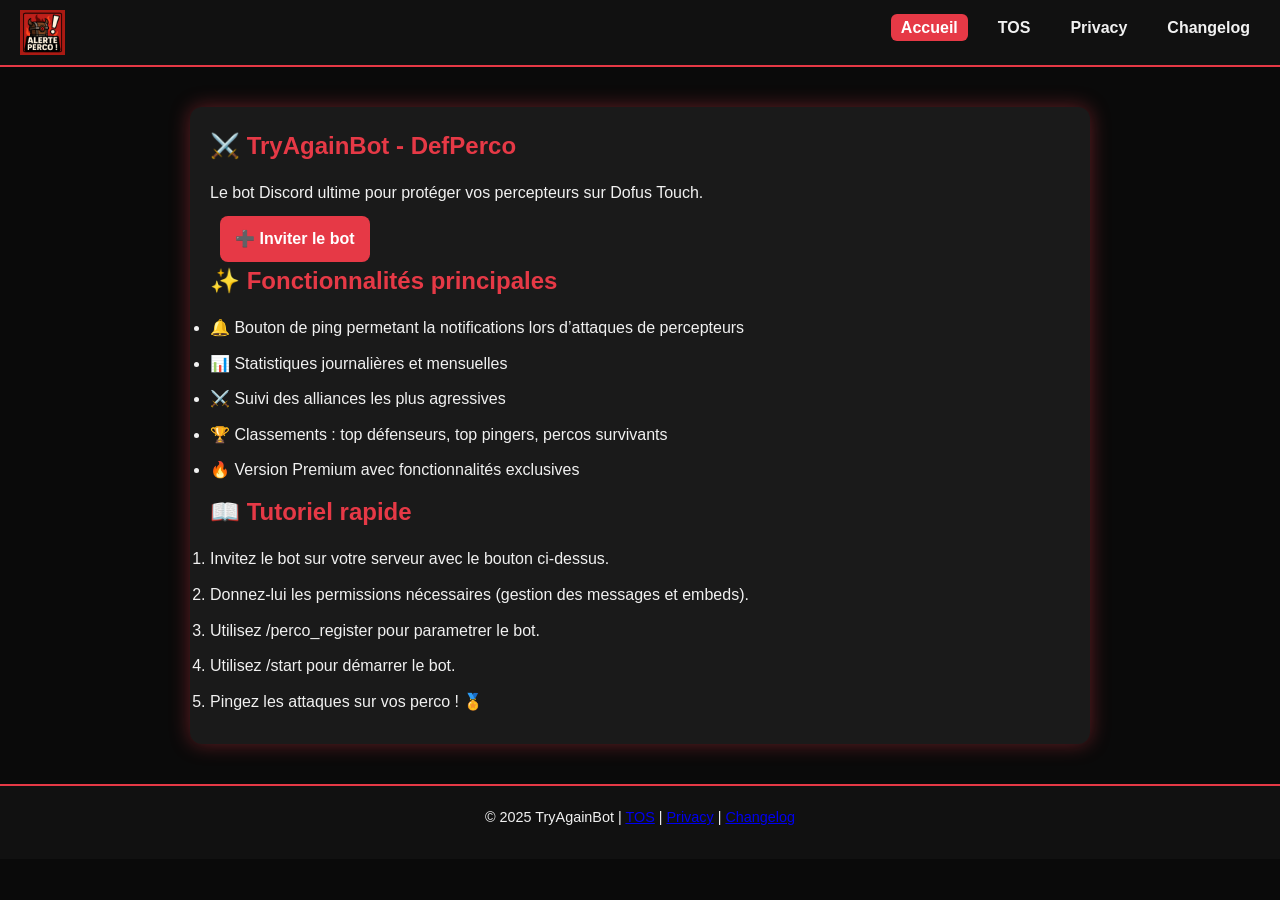
<file: index.html>
<!DOCTYPE html>
<html lang="fr">
<head>
    <meta charset="UTF-8">
    <meta name="viewport" content="width=device-width, initial-scale=1.0">
    <title>TryAgainBot - Bot Discord</title>
    <link rel="stylesheet" href="style.css">
    <link rel="icon" type="image/png" sizes="32x32" href="assets/logo-32.png">
</head>
<body>
    <!-- Navigation -->
    <header>
        <nav class="navbar">
            <img src="assets/logo.png" alt="Logo Bot" class="logo">
            <ul>
                <li><a href="index.html" class="active">Accueil</a></li>
                <li><a href="tos.html">TOS</a></li>
                <li><a href="privacy.html">Privacy</a></li>
                <li><a href="changelog.html">Changelog</a></li>
            </ul>
        </nav>
    </header>
    <main class="content">
        <!-- Hero section -->
        <section class="hero">
            <h1>⚔️ TryAgainBot - DefPerco</h1>
            <p>Le bot Discord ultime pour protéger vos percepteurs sur Dofus Touch.</p>
            <a href="https://discord.com/oauth2/authorize?client_id=1411062059818422323" class="btn">➕ Inviter le bot</a>
        </section>

        <!-- Features -->
        <section class="features">
            <h2>✨ Fonctionnalités principales</h2>
            <ul>
                <li>🔔 Bouton de ping permetant la notifications lors d’attaques de percepteurs</li>
                <li>📊 Statistiques journalières et mensuelles</li>
                <li>⚔️ Suivi des alliances les plus agressives</li>
                <li>🏆 Classements : top défenseurs, top pingers, percos survivants</li>
                <li>🔥 Version Premium avec fonctionnalités exclusives</li>
            </ul>
        </section>

        <!-- Tutoriel -->
        <section class="tutorial">
           <h2>📖 Tutoriel rapide</h2>
            <ol>
            <li>Invitez le bot sur votre serveur avec le bouton ci‑dessus.</li>
            <li>Donnez‑lui les permissions nécessaires (gestion des messages et embeds).</li>
            <li>Utilisez <code>/perco_register</code> pour parametrer le bot.</li>
            <li>Utilisez <code>/start</code> pour démarrer le bot.</li>
            <li>Pingez les attaques sur vos perco ! 🏅</li>
            </ol>
        </section>
    </main>

    <!-- Footer -->
    <footer>
        <p>© 2025 TryAgainBot | <a href="tos.html">TOS</a> | <a href="privacy.html">Privacy</a> | <a href="changelog.html">Changelog</a></p>
    </footer>
</body>
</html>
</file>
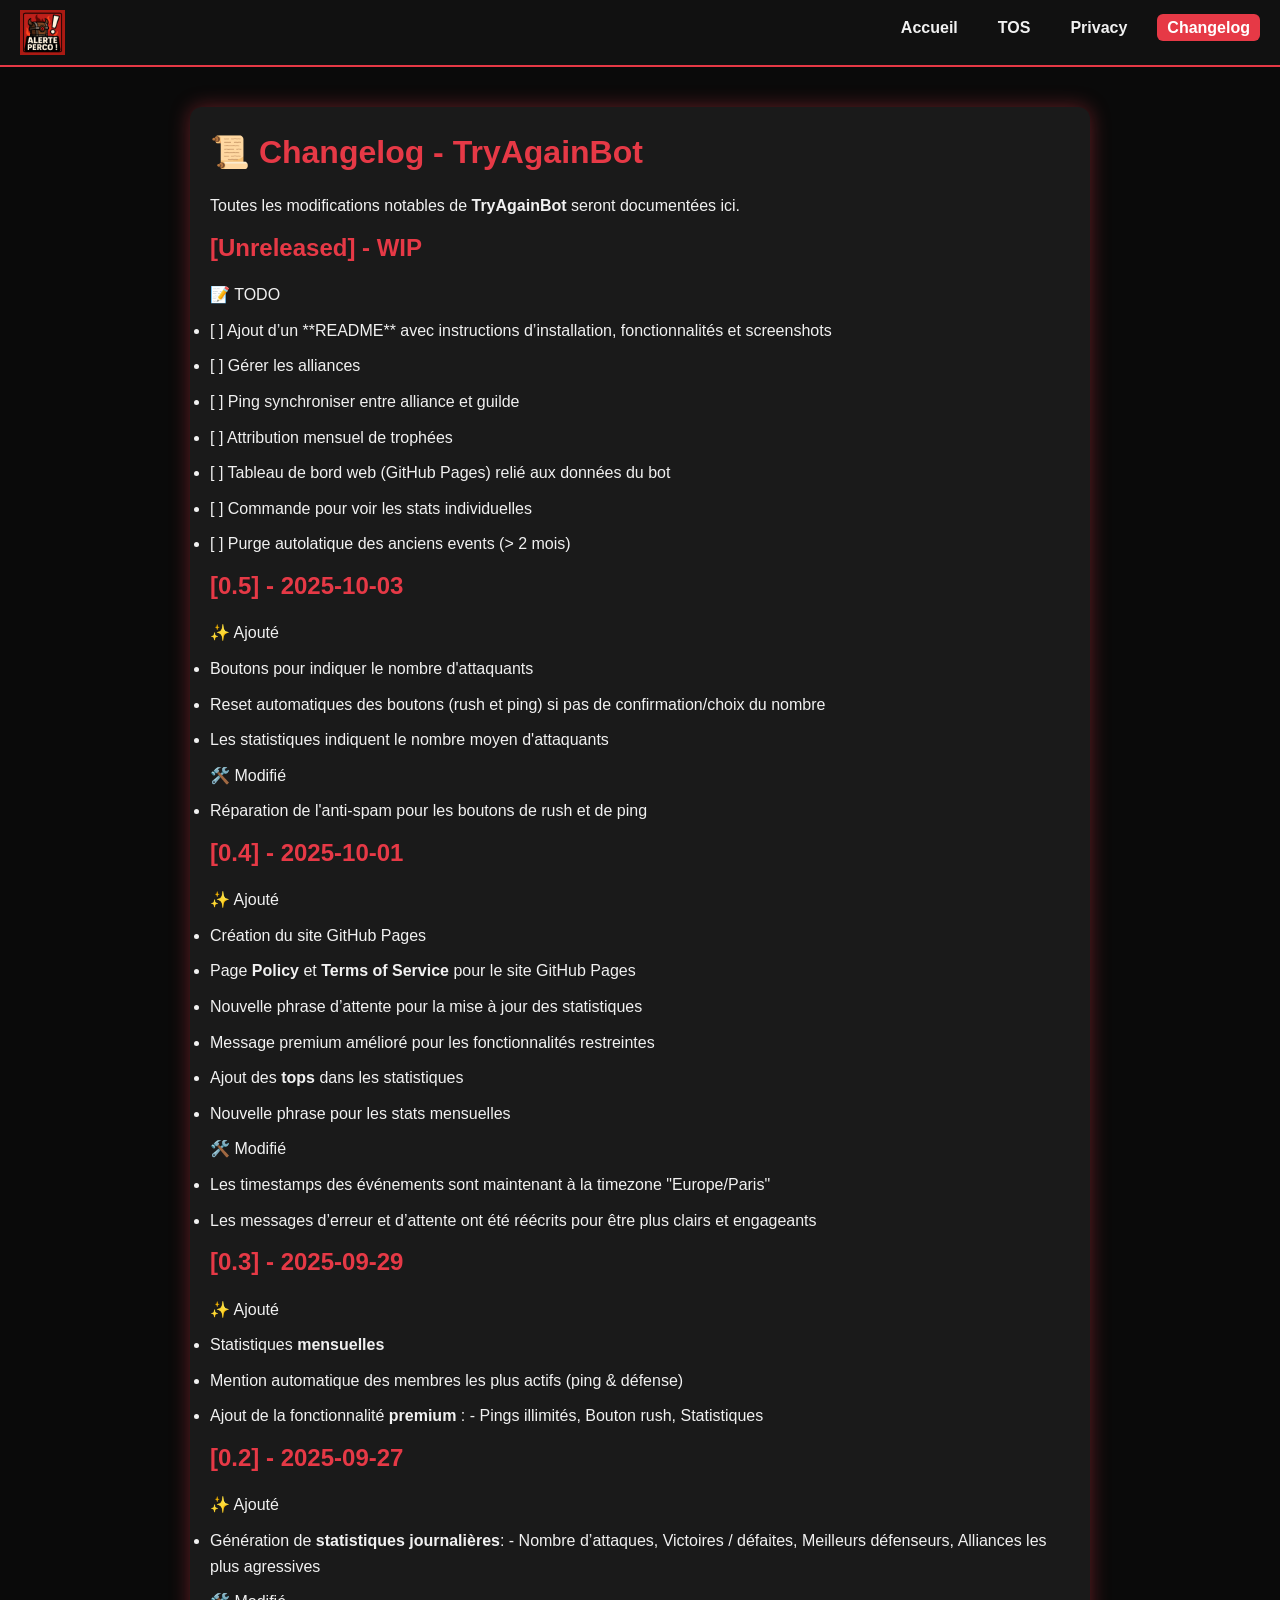
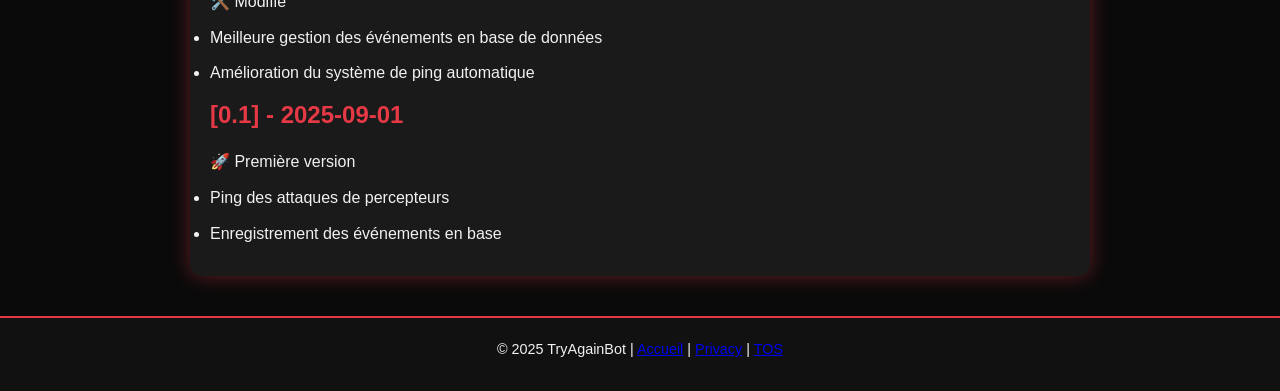
<file: changelog.html>
<!DOCTYPE html>
<html lang="fr">
<head>
    <meta charset="UTF-8">
    <meta name="viewport" content="width=device-width, initial-scale=1.0">
    <title>TryAgainBot - Changelog</title>
    <link rel="stylesheet" href="style.css">
    <link rel="icon" type="image/png" sizes="32x32" href="assets/logo-32.png">
</head>
<body>
    <!-- Navigation -->
    <header>
        <nav class="navbar">
            <img src="assets/logo.png" alt="Logo Bot" class="logo">
            <ul>
                <li><a href="index.html">Accueil</a></li>
                <li><a href="tos.html">TOS</a></li>
                <li><a href="privacy.html">Privacy</a></li>
                <li><a href="changelog.html" class="active">Changelog</a></li>
            </ul>
        </nav>
    </header>

    <!-- Content -->
    <main class="content">
        <h1>📜 Changelog - TryAgainBot</h1>
        <p>Toutes les modifications notables de  <strong>TryAgainBot</strong> seront documentées ici.</p>

        <h2>[Unreleased] - WIP</h2>
        <p>
            📝 TODO 
        </p>
        <ul>
            <li>[ ] Ajout d’un **README** avec instructions d’installation, fonctionnalités et screenshots</li>
            <li>[ ] Gérer les alliances</li>
            <li>[ ] Ping synchroniser entre alliance et guilde</li>
            <li>[ ] Attribution mensuel de trophées</li>
            <li>[ ] Tableau de bord web (GitHub Pages) relié aux données du bot  </li>
            <li>[ ] Commande pour voir les stats individuelles  </li>
            <li>[ ] Purge autolatique des anciens events (> 2 mois)</li>
        </ul>
        <h2>[0.5] - 2025-10-03</h2>
        <p>
            ✨ Ajouté
        </p>
        <ul>
            <li>Boutons pour indiquer le nombre d'attaquants</li>
            <li>Reset automatiques des boutons (rush et ping) si pas de confirmation/choix du nombre</li>
            <li>Les statistiques indiquent le nombre moyen d'attaquants</li>
        </ul>
        <p>
            🛠️ Modifié
        </p>
        <ul>
            <li>Réparation de l'anti-spam pour les boutons de rush et de ping</li>
        </ul>
        <h2>[0.4] - 2025-10-01</h2>
        <p>
            ✨ Ajouté
        </p>
        <ul>
            <li>Création du site GitHub Pages</li>
            <li>Page <strong>Policy</strong> et <strong>Terms of Service</strong> pour le site GitHub Pages</li>
            <li>Nouvelle phrase d’attente pour la mise à jour des statistiques</li>
            <li>Message premium amélioré pour les fonctionnalités restreintes</li>
            <li>Ajout des <strong>tops</strong> dans les statistiques</li>
            <li>Nouvelle phrase pour les stats mensuelles</li>
        </ul>
        <p>
            🛠️ Modifié
        </p>
        <ul>
            <li>Les timestamps des événements sont maintenant à la timezone "Europe/Paris"</li>
            <li>Les messages d’erreur et d’attente ont été réécrits pour être plus clairs et engageants</li>
        </ul>
        <h2>[0.3] - 2025-09-29</h2>
        <p>
            ✨ Ajouté
        </p>
        <ul>
            <li>Statistiques <strong>mensuelles</strong></li>
            <li> Mention automatique des membres les plus actifs (ping & défense)</li>
            <li> Ajout de la fonctionnalité <strong>premium</strong> :
                    - Pings illimités, Bouton rush, Statistiques</li>
        </ul>
         <h2>[0.2] - 2025-09-27</h2>
        <p>
            ✨ Ajouté
        </p>
        <ul>
            <li>Génération de <strong>statistiques journalières</strong>:
              - Nombre d’attaques, Victoires / défaites, Meilleurs défenseurs, Alliances les plus agressives</li>
        </ul>
        <p>
            🛠️ Modifié
        </p>
        <ul>
            <li>Meilleure gestion des événements en base de données</li>
            <li>Amélioration du système de ping automatique</li>
        </ul>
        <h2>[0.1] - 2025-09-01</h2>
        <p>
            🚀 Première version
        </p>
        <ul>
            <li>Ping des attaques de percepteurs</li>
            <li>Enregistrement des événements en base</li>
        </ul>
    </main>

    <!-- Footer -->
    <footer>
        <p>© 2025 TryAgainBot | <a href="index.html">Accueil</a> | <a href="privacy.html">Privacy</a> | <a href="tos.html">TOS</a></p>
    </footer>
</body>
</html>
</file>
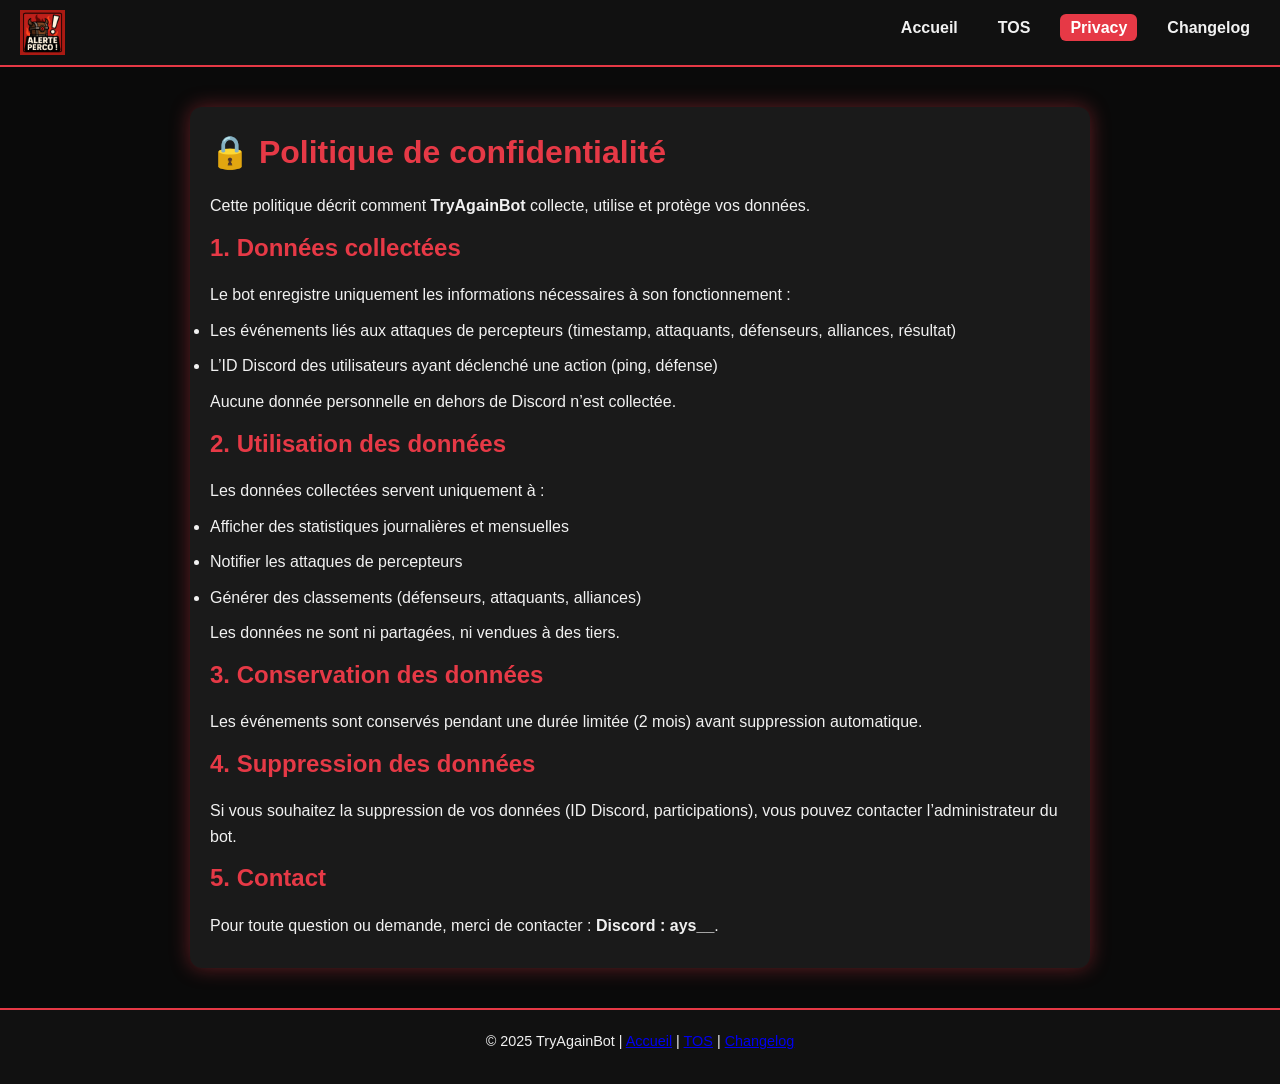
<file: privacy.html>
<!DOCTYPE html>
<html lang="fr">
<head>
    <meta charset="UTF-8">
    <meta name="viewport" content="width=device-width, initial-scale=1.0">
    <title>TryAgainBot - Privacy Policy</title>
    <link rel="stylesheet" href="style.css">
    <link rel="icon" type="image/png" sizes="32x32" href="assets/logo-32.png">
</head>
<body>
    <!-- Navigation -->
    <header>
        <nav class="navbar">
            <img src="assets/logo.png" alt="Logo Bot" class="logo">
            <ul>
                <li><a href="index.html">Accueil</a></li>
                <li><a href="tos.html">TOS</a></li>
                <li><a href="privacy.html" class="active">Privacy</a></li>
                <li><a href="changelog.html">Changelog</a></li>
            </ul>
        </nav>
    </header>

    <!-- Content -->
    <main class="content">
        <h1>🔒 Politique de confidentialité</h1>
        <p>
            Cette politique décrit comment <strong>TryAgainBot</strong> collecte, utilise et protège vos données.
        </p>

        <h2>1. Données collectées</h2>
        <p>
            Le bot enregistre uniquement les informations nécessaires à son fonctionnement :
        </p>
        <ul>
            <li>Les événements liés aux attaques de percepteurs (timestamp, attaquants, défenseurs, alliances, résultat)</li>
            <li>L’ID Discord des utilisateurs ayant déclenché une action (ping, défense)</li>
        </ul>
        <p>
            Aucune donnée personnelle en dehors de Discord n’est collectée.
        </p>

        <h2>2. Utilisation des données</h2>
        <p>
            Les données collectées servent uniquement à :
        </p>
        <ul>
            <li>Afficher des statistiques journalières et mensuelles</li>
            <li>Notifier les attaques de percepteurs</li>
            <li>Générer des classements (défenseurs, attaquants, alliances)</li>
        </ul>
        <p>
            Les données ne sont ni partagées, ni vendues à des tiers.
        </p>

        <h2>3. Conservation des données</h2>
        <p>
            Les événements sont conservés pendant une durée limitée (2 mois) avant suppression automatique.
        </p>

        <h2>4. Suppression des données</h2>
        <p>
            Si vous souhaitez la suppression de vos données (ID Discord, participations), vous pouvez contacter l’administrateur du bot.
        </p>

        <h2>5. Contact</h2>
        <p>
            Pour toute question ou demande, merci de contacter : <strong>Discord : ays__</strong>.
        </p>
    </main>

    <!-- Footer -->
    <footer>
        <p>© 2025 TryAgainBot | <a href="index.html">Accueil</a> | <a href="tos.html">TOS</a> | <a href="changelog.html">Changelog</a></p>
    </footer>
</body>
</html>
</file>
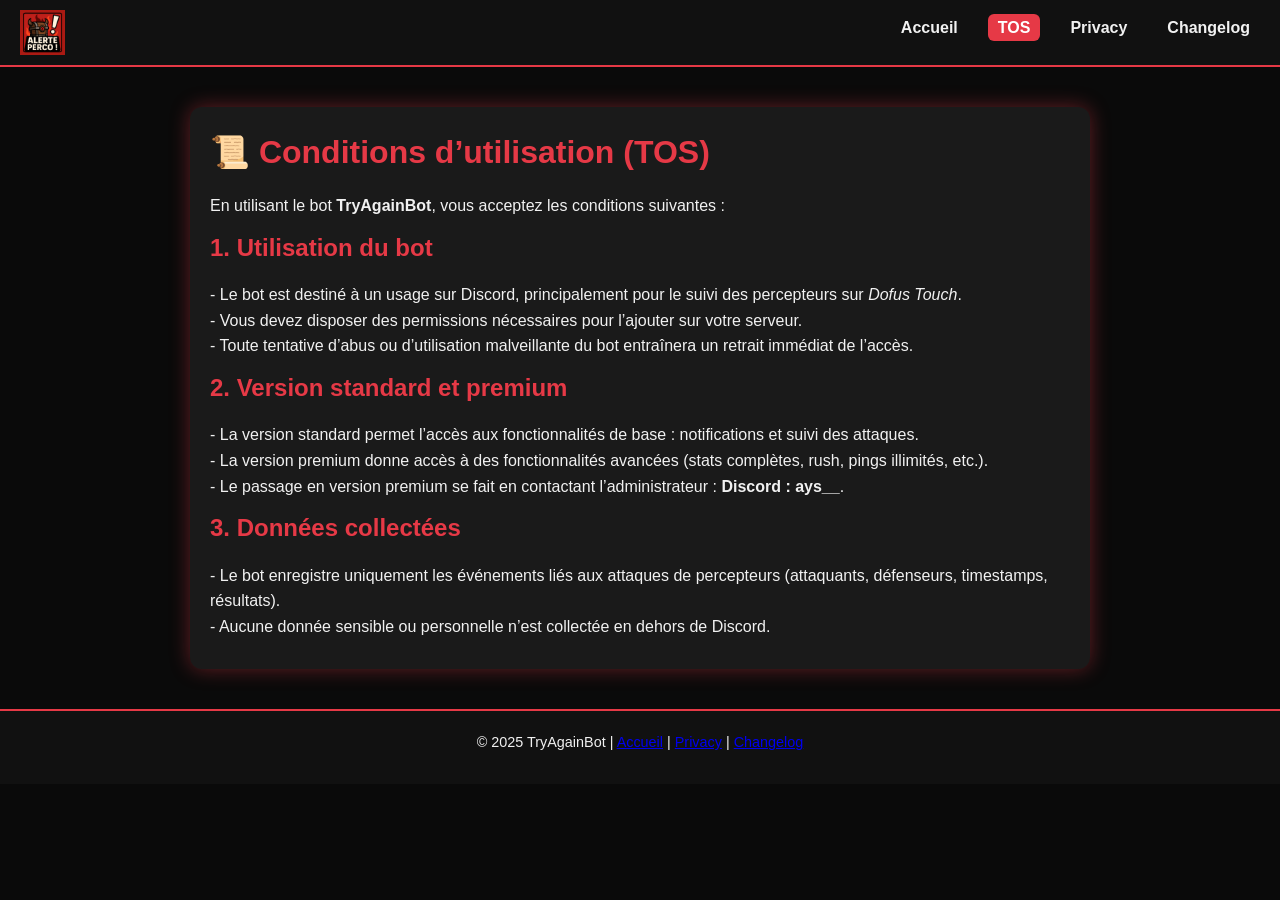
<file: tos.html>
<!DOCTYPE html>
<html lang="fr">
<head>
    <meta charset="UTF-8">
    <meta name="viewport" content="width=device-width, initial-scale=1.0">
    <title>TryAgainBot - Terms of Service</title>
    <link rel="stylesheet" href="style.css">
    <link rel="icon" type="image/png" sizes="32x32" href="assets/logo-32.png">
</head>
<body>
    <!-- Navigation -->
    <header>
        <nav class="navbar">
            <img src="assets/logo.png" alt="Logo Bot" class="logo">
            <ul>
                <li><a href="index.html">Accueil</a></li>
                <li><a href="tos.html" class="active">TOS</a></li>
                <li><a href="privacy.html">Privacy</a></li>
                <li><a href="changelog.html">Changelog</a></li>
            </ul>
        </nav>
    </header>

    <!-- Content -->
    <main class="content">
        <h1>📜 Conditions d’utilisation (TOS)</h1>
        <p>En utilisant le bot <strong>TryAgainBot</strong>, vous acceptez les conditions suivantes :</p>

        <h2>1. Utilisation du bot</h2>
        <p>
            - Le bot est destiné à un usage sur Discord, principalement pour le suivi des percepteurs sur <em>Dofus Touch</em>.<br>
            - Vous devez disposer des permissions nécessaires pour l’ajouter sur votre serveur.<br>
            - Toute tentative d’abus ou d’utilisation malveillante du bot entraînera un retrait immédiat de l’accès.
        </p>

        <h2>2. Version standard et premium</h2>
        <p>
            - La version standard permet l’accès aux fonctionnalités de base : notifications et suivi des attaques.<br>
            - La version premium donne accès à des fonctionnalités avancées (stats complètes, rush, pings illimités, etc.).<br>
            - Le passage en version premium se fait en contactant l’administrateur : <strong>Discord : ays__</strong>.
        </p>

        <h2>3. Données collectées</h2>
        <p>
            - Le bot enregistre uniquement les événements liés aux attaques de percepteurs (attaquants, défenseurs, timestamps, résultats).<br>
            - Aucune donnée sensible ou personnelle n’est collectée en dehors de Discord.
        </p>
    </main>

    <!-- Footer -->
    <footer>
        <p>© 2025 TryAgainBot | <a href="index.html">Accueil</a> | <a href="privacy.html">Privacy</a> | <a href="changelog.html">Changelog</a></p>
    </footer>
</body>
</html>
</file>
<file: style.css>
/* Reset */
* {
    margin: 0;
    padding: 0;
    box-sizing: border-box;
    font-family: 'Segoe UI', Tahoma, Geneva, Verdana, sans-serif;
}

/* General */
body {
    background: #0a0a0a;
    color: #f1f1f1;
    line-height: 1.6;
}

/* Navigation */
header {
    background: #111;
    padding: 10px 20px;
    border-bottom: 2px solid #e63946;
    position: sticky;
    top: 0;
    z-index: 1000;
}

.navbar {
    display: flex;
    align-items: center;
    justify-content: space-between;
}

.navbar .logo {
    height: 45px;
    width: auto;
}

.navbar ul {
    list-style: none;
    display: flex;
    gap: 20px;
}

.navbar ul li a {
    color: #f1f1f1;
    text-decoration: none;
    font-weight: bold;
    padding: 5px 10px;
    transition: 0.3s;
    border-radius: 6px;
}

.navbar ul li a:hover,
.navbar ul li a.active {
    background: #e63946;
    color: #fff;
}

/* Main content */
main.content {
    max-width: 900px;
    margin: 40px auto;
    padding: 20px;
    background: #1a1a1a;
    border-radius: 12px;
    box-shadow: 0px 0px 20px rgba(230, 57, 70, 0.4);
}

h1, h2 {
    color: #e63946;
    margin-bottom: 15px;
}

p, li {
    margin-bottom: 10px;
    color: #f1f1f1;
}

/* Buttons (si besoin) */
a.btn {
    text-decoration: none; /* supprime le soulignement */
    display: inline-block; /* pour que le padding fonctionne bien */
    color: white;          /* couleur du texte */
    background: #e63946;   /* couleur de fond */
    padding: 10px 15px;
    border-radius: 8px;
    font-weight: bold;
    cursor: pointer;
    transition: 0.3s;
}
button, .btn {
    background: #e63946;
    color: white;
    border: none;
    padding: 10px 15px;
    border-radius: 8px;
    font-weight: bold;
    cursor: pointer;
    transition: 0.3s;
    
    /* Centre le bouton sur la ligne */
    display: inline-block;
    vertical-align: middle; /* si tu veux qu'il s'aligne verticalement avec le texte */
    
    /* Marge avec le texte */
    margin-left: 10px; /* espace avant le bouton si le texte est à gauche */
    margin-right: 10px; /* optionnel, espace après le bouton */
}

button:hover, .btn:hover {
    background: #ff4757;
}

/* Footer */
footer {
    text-align: center;
    padding: 20px;
    margin-top: 30px;
    background: #111;
    border-top: 2px solid #e63946;
    font-size: 0.9em;
}
</file>
